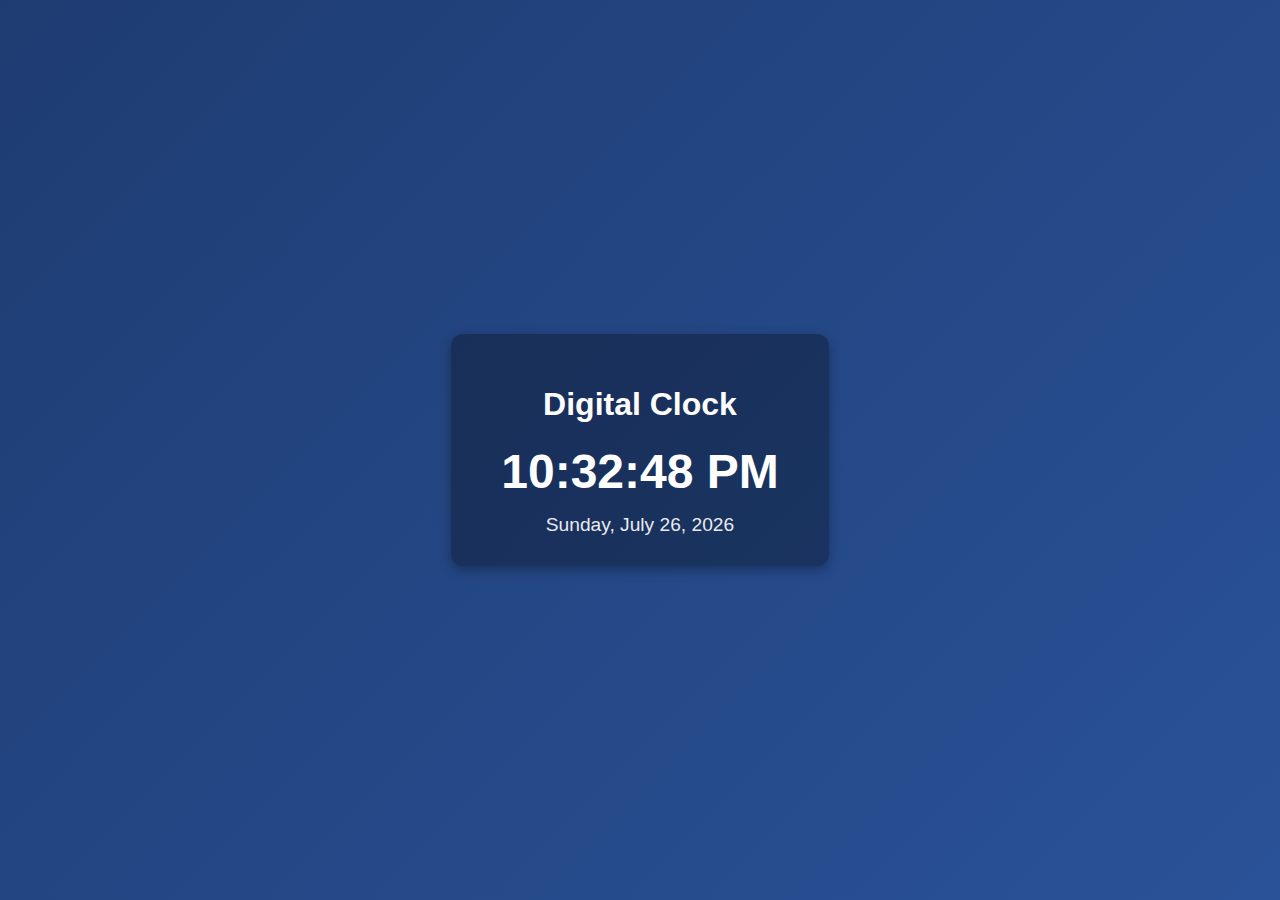
<file: index.html>
<!DOCTYPE html>
<html lang="en">
<head>
  <meta charset="UTF-8">
  <meta name="viewport" content="width=device-width, initial-scale=1.0">
  <title>Digital Clock</title>
  <link rel="stylesheet" href="style.css">
</head>
<body>
  <div class="clock-container">
    <h1>Digital Clock</h1>
    <div id="clock"></div>
    <div id="date"></div>
  </div>

  <script src="script.js"></script>
</body>
</html>
</file>
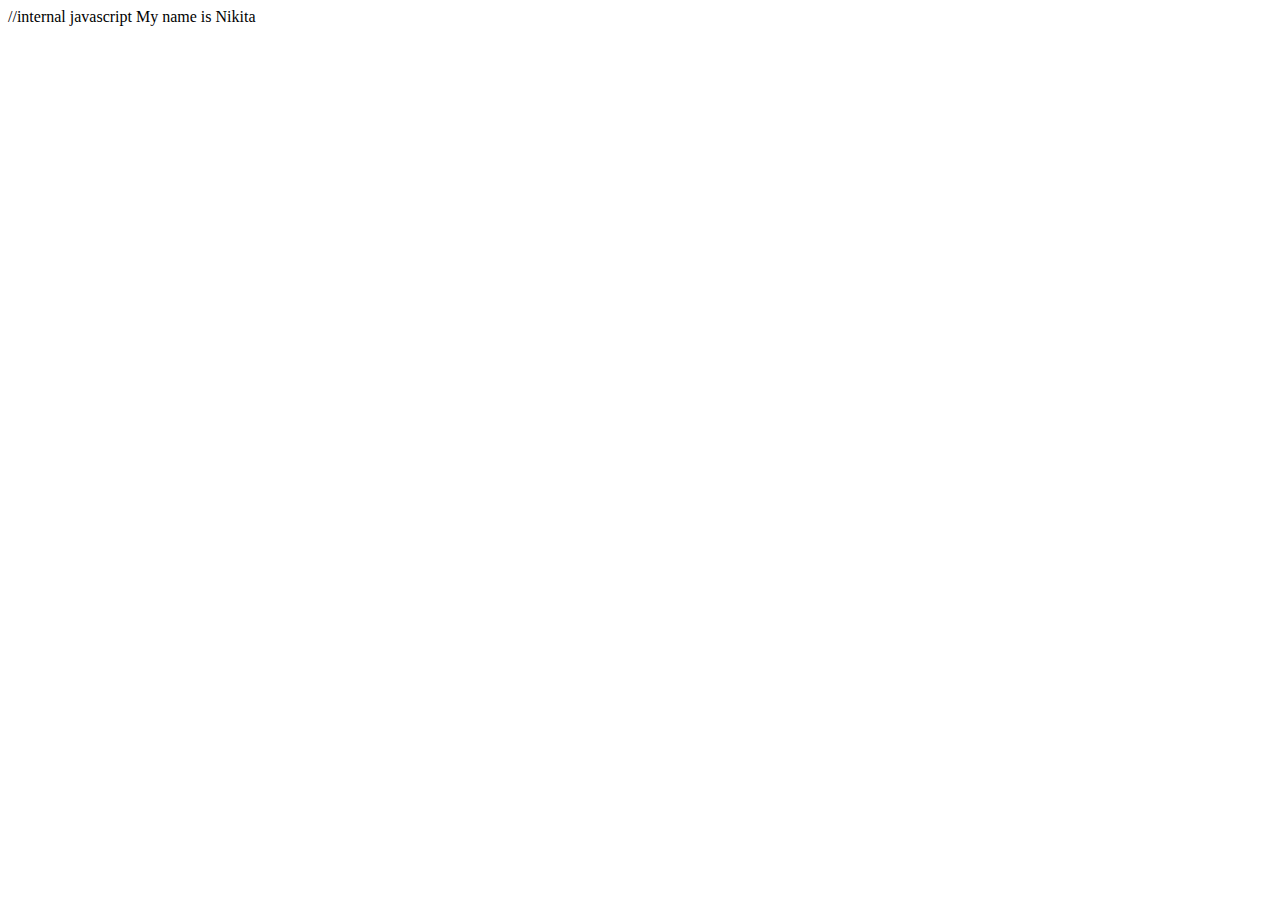
<file: basic.html>
<!DOCTYPE html>
<html lang="en">
<head>
    <meta charset="UTF-8">
    <meta name="viewport" content="width=device-width, initial-scale=1.0">
    <title>Document</title>
</head>
<body>
  //internal javascript
    <script type="text/javascript">
        //To display the message
        alert("Welcome in my first javascript code");
        document.write('My name is Nikita')

        //Arithmatic operator
        var x=5;
        var y=10;
        var z=x+y;
        var w=x-y;
        var v=x*y;
        var s=x/y;
        alert(z);
        alert(w);
        alert(v);
        alert(s);
        
   //Assignment operator
     var a=10;
     var a=a+5;
      alert(a);
    </script>
</body>
</html>
</file>
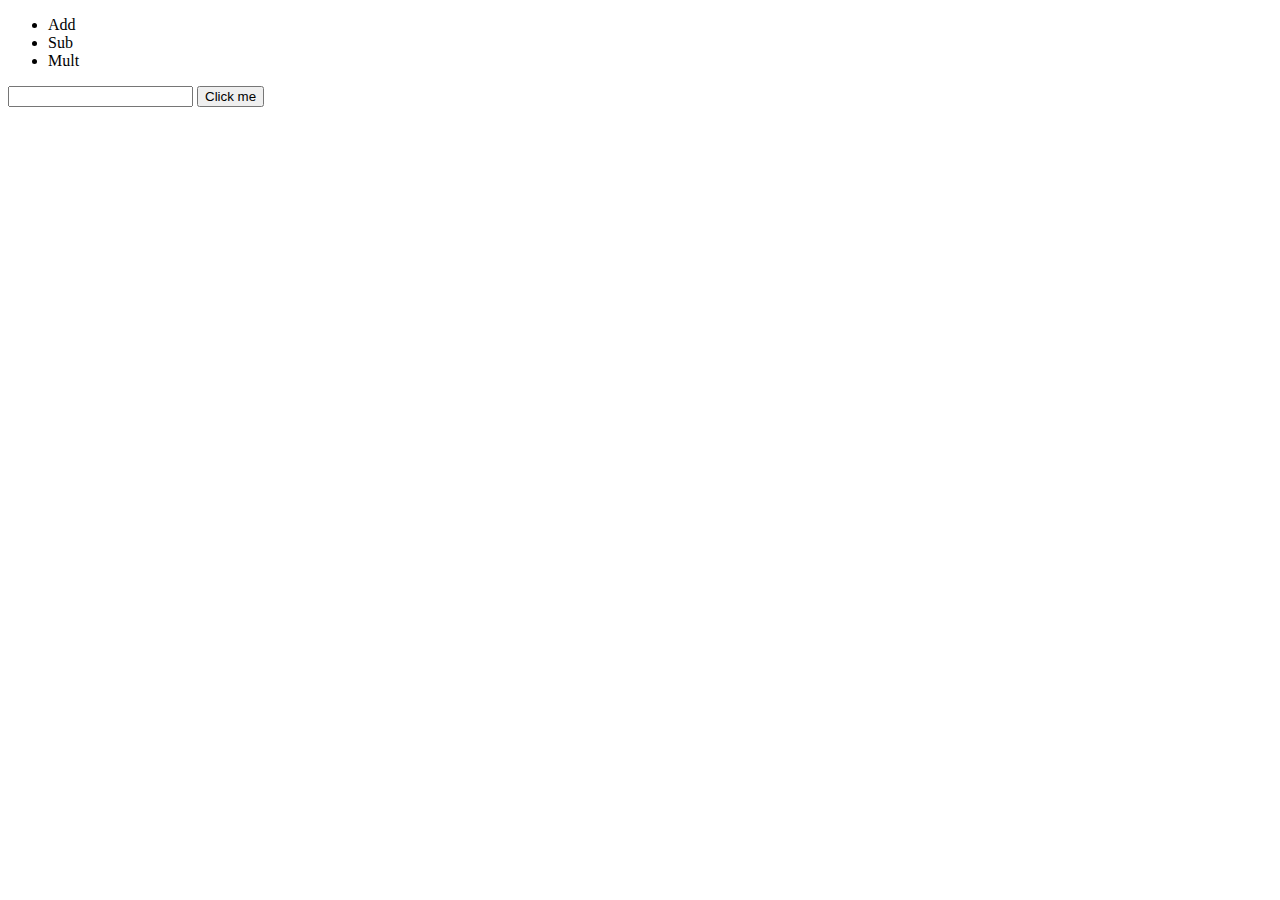
<file: Conditional.html>
<!DOCTYPE html>
<html lang="en">
<head>
    <meta charset="UTF-8">
    <meta name="viewport" content="width=device-width, initial-scale=1.0">
    <title>Document</title>
</head>
<body>
    <ul>
        <li>Add</li>
        <li>Sub</li>
        <li>Mult</li>
        
    </ul>
    <form>
    <input type="text" name="" id="choice">
    <button onclick="myfun()">Click me</button>
    </form>
    <script>
        //Conditional Statement

    /* If statement
    var age=25;
    if(age>=18){
        document.write("elegible for voting")
    }*/

   /*  if-else statement;
   var x=25;
   if(x>=35){
    document.write("eligible for voting")
   }
   else{
    document.write("not eligible for voting")
   }*/
  
  // switch cases
  function myfun(){
        var choice=document.getElementById("choice").value;
        switch(choice){
            case "add": var a=10;
            var b=5;
            var sum=a+b;
            document.write("Addition of two number "+sum);
            break;
           case "sub": var a=10;
                       var b=20;
                       var sub=a-b;
                       document.write("Substraction of two number"+sub);
                       break;
            case "mult": var a=10;
                        var b=4;
                        var mult=a*b;
                        document.write("Multiplication"+mult);
                        break;
            default:alert("Not valid choice");
        }
        }

    </script>
</body>
</html>
</file>
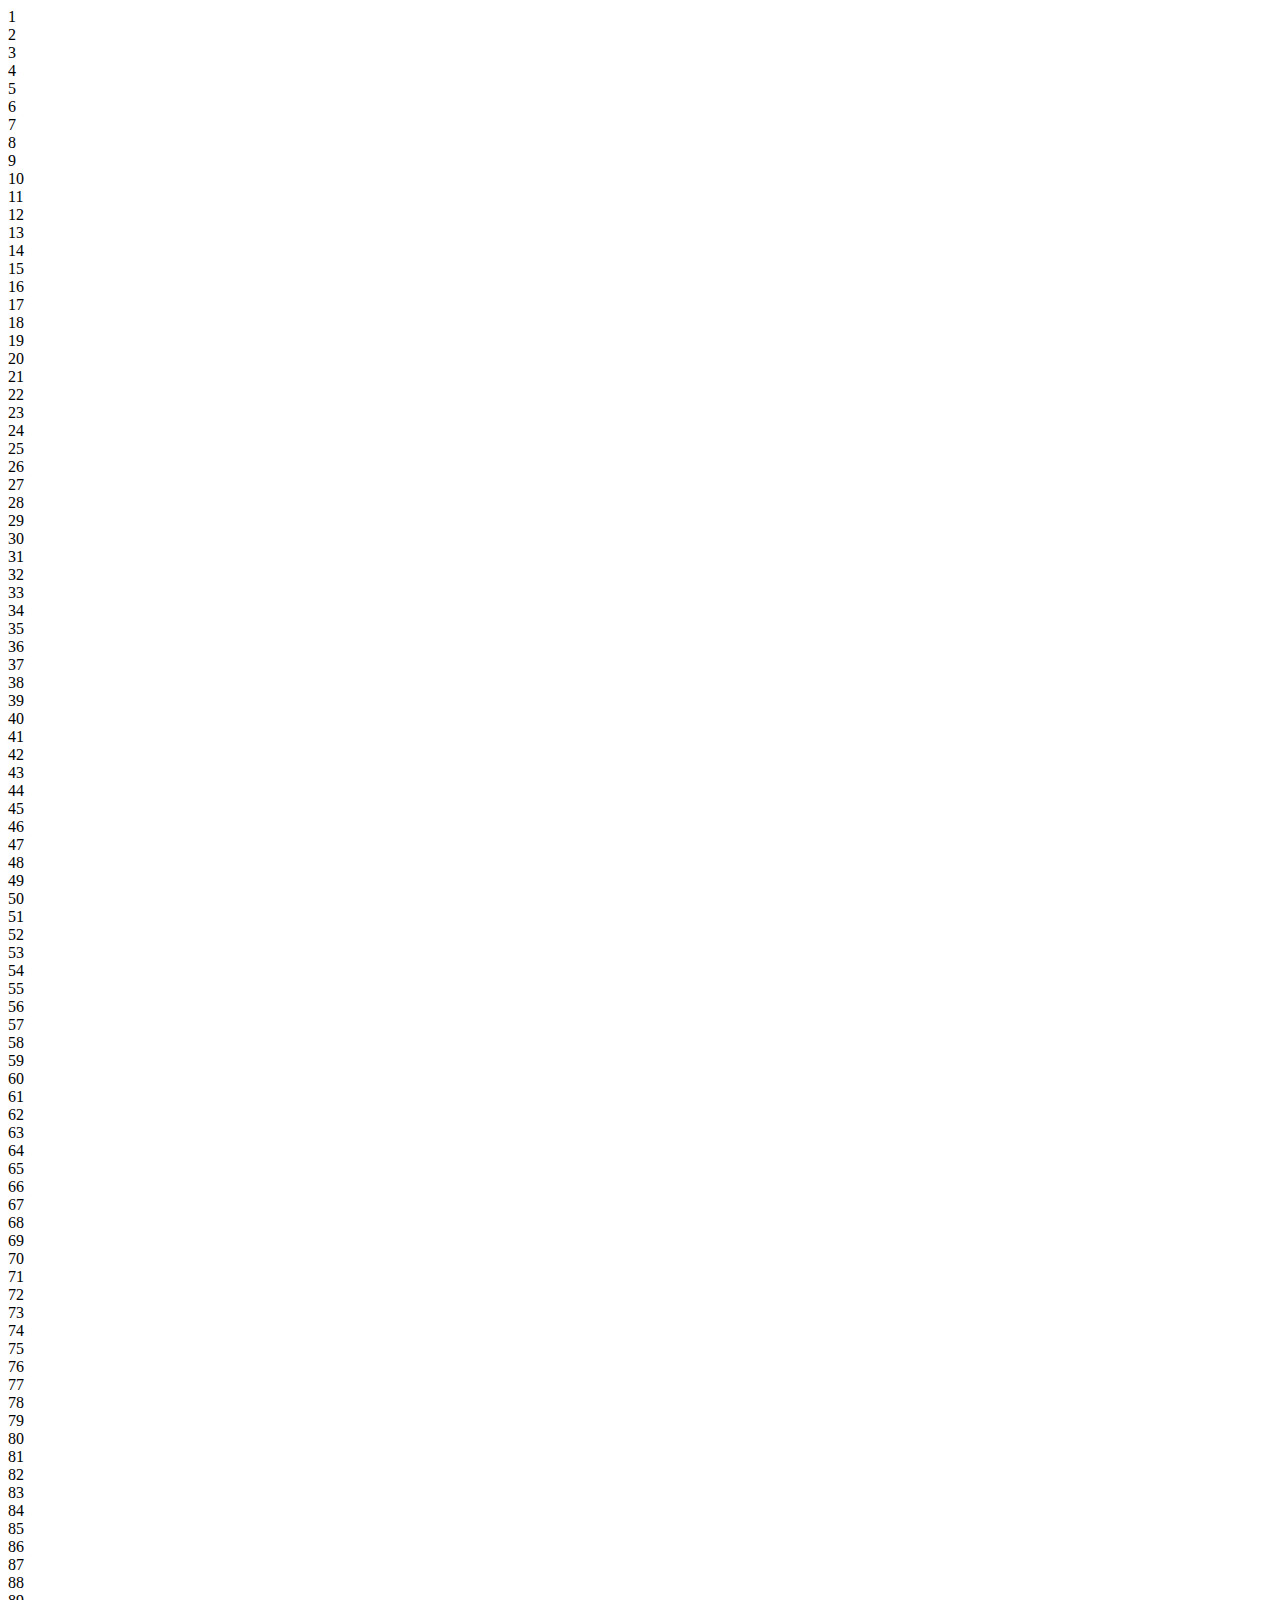
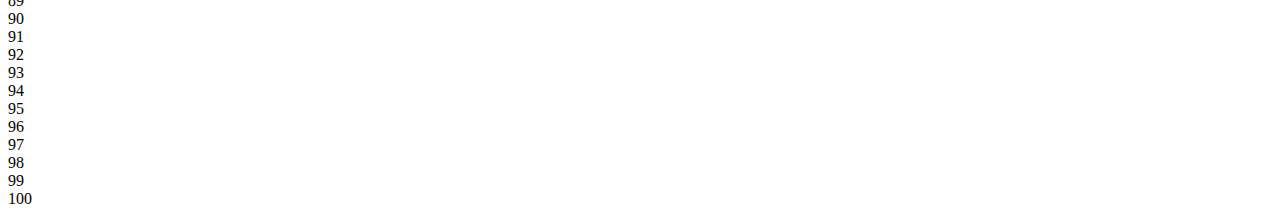
<file: DoWhie.html>
<!DOCTYPE html>
<html lang="en">
<head>
    <meta charset="UTF-8">
    <meta name="viewport" content="width=device-width, initial-scale=1.0">
    <title>Do-While Loop</title>
</head>
<body>
    <script type="text/javascript">
    var i=1;
       do{
           document.write(i);
           i++;
           document.write("<br>")

     }while(i<=100);
</script>
</body>
</html>
</file>
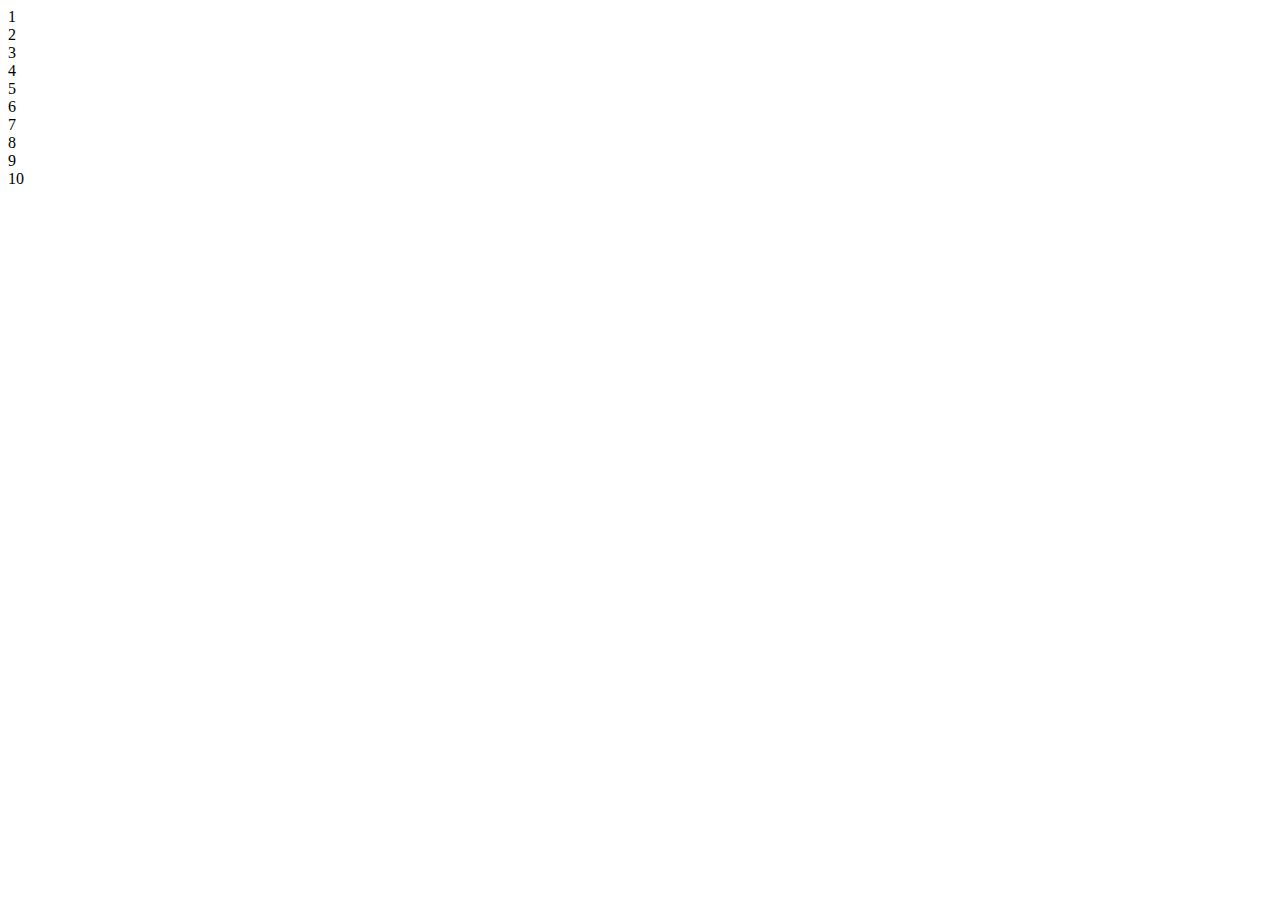
<file: For.html>
<!DOCTYPE html>
<html lang="en">
<head>
    <meta charset="UTF-8">
    <meta name="viewport" content="width=device-width, initial-scale=1.0">
    <title>Forloop</title>
</head>
<body>
    <script type="text/javascript">
        var i;
        for(i=1;i<=10;i++){
            document.write(i);
            document.write("<br>");
        }
    </script>
</body>
</html>
</file>
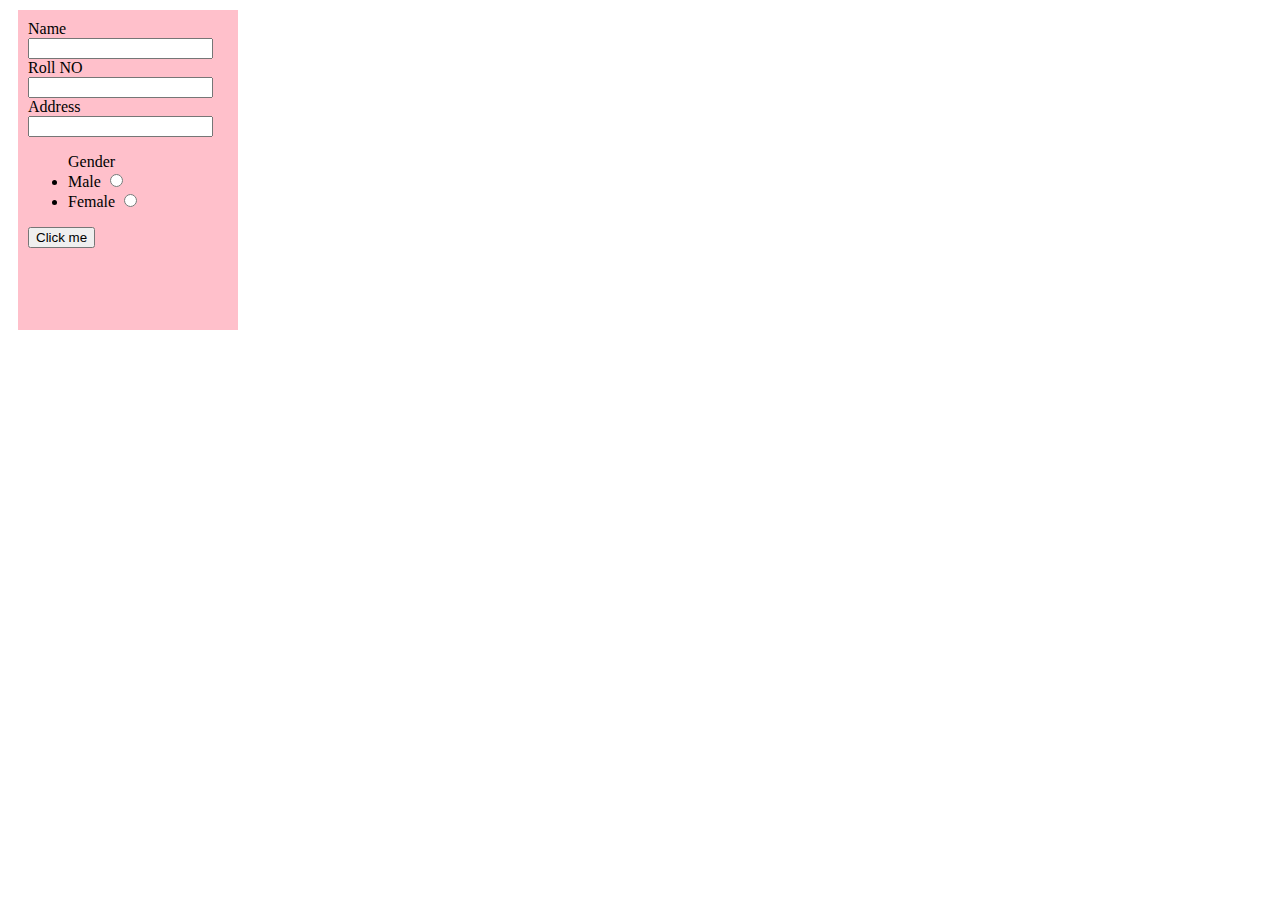
<file: practicecode.html>
<!DOCTYPE html>
<html lang="en">
<head>
    <meta charset="UTF-8">
    <meta name="viewport" content="width=device-width, initial-scale=1.0">
    <title>Form generation</title>
    <style>
    .nik { 
        margin: 10px;
        background-color: pink;
        padding: 10px;
        width: 200px;
        height: 300px;

    }
    </style>
</head>
<body>
    <div class="nik">
    <form id="form">
        <label for="Name">Name</label>
        <input type="text" name="" id="1"><br>
        <label for="number">Roll NO</label>
        <input type="number" name="" id="2">
        <label for="add">Address</label>
        <input type="text" name="" id="3">
        <ul>
         <label for="gender">Gender</label>
        <li>Male <input type="radio" name="gender" value="male"></li>
         <li>Female <input type="radio" name="gender" value="female"></li>
           </ul>
        
        
        <button onclick="myfun()">Click me</button>

    </form>
    <script type="text/javascript">
        function myfun(){
            var choice=document.getElementById("form").value;
            alert("form submitted successfully");

        }
    </script>
    </div>
</body>
</html>
</file>
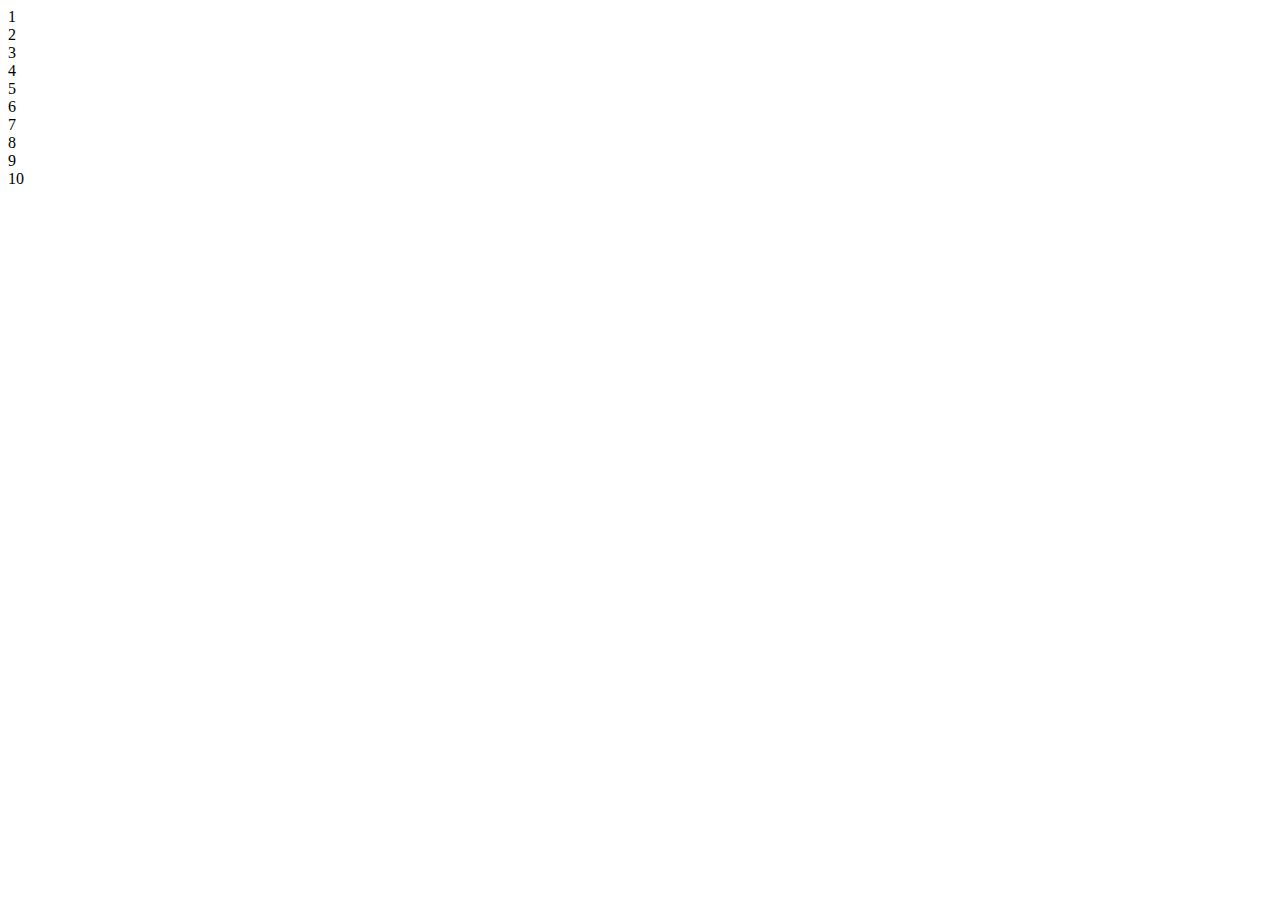
<file: While.html>
<!DOCTYPE html>
<html lang="en">
<head>
    <meta charset="UTF-8">
    <meta name="viewport" content="width=device-width, initial-scale=1.0">
    <title>While loop</title>
</head>
<body>
    <script type="text/javascript">
        //Internal JS
    var ch=1;
    while(ch<=10){
        document.write(ch);
        ch++
        document.write("<br>")
    }
</script>
</body>
</html>
</file>
<file: style.css>
body {
  font-family: "Segoe UI", Tahoma, Geneva, Verdana, sans-serif;
  background: linear-gradient(135deg, #1e3c72, #2a5298);
  display: flex;
  justify-content: center;
  align-items: center;
  height: 100vh;
  margin: 0;
  color: white;
}

.clock-container {
  text-align: center;
  background: rgba(0, 0, 0, 0.3);
  padding: 30px 50px;
  border-radius: 12px;
  box-shadow: 0 4px 12px rgba(0,0,0,0.3);
}

#clock {
  font-size: 3rem;
  font-weight: bold;
  margin: 15px 0;
}

#date {
  font-size: 1.2rem;
  opacity: 0.9;
}
</file>
